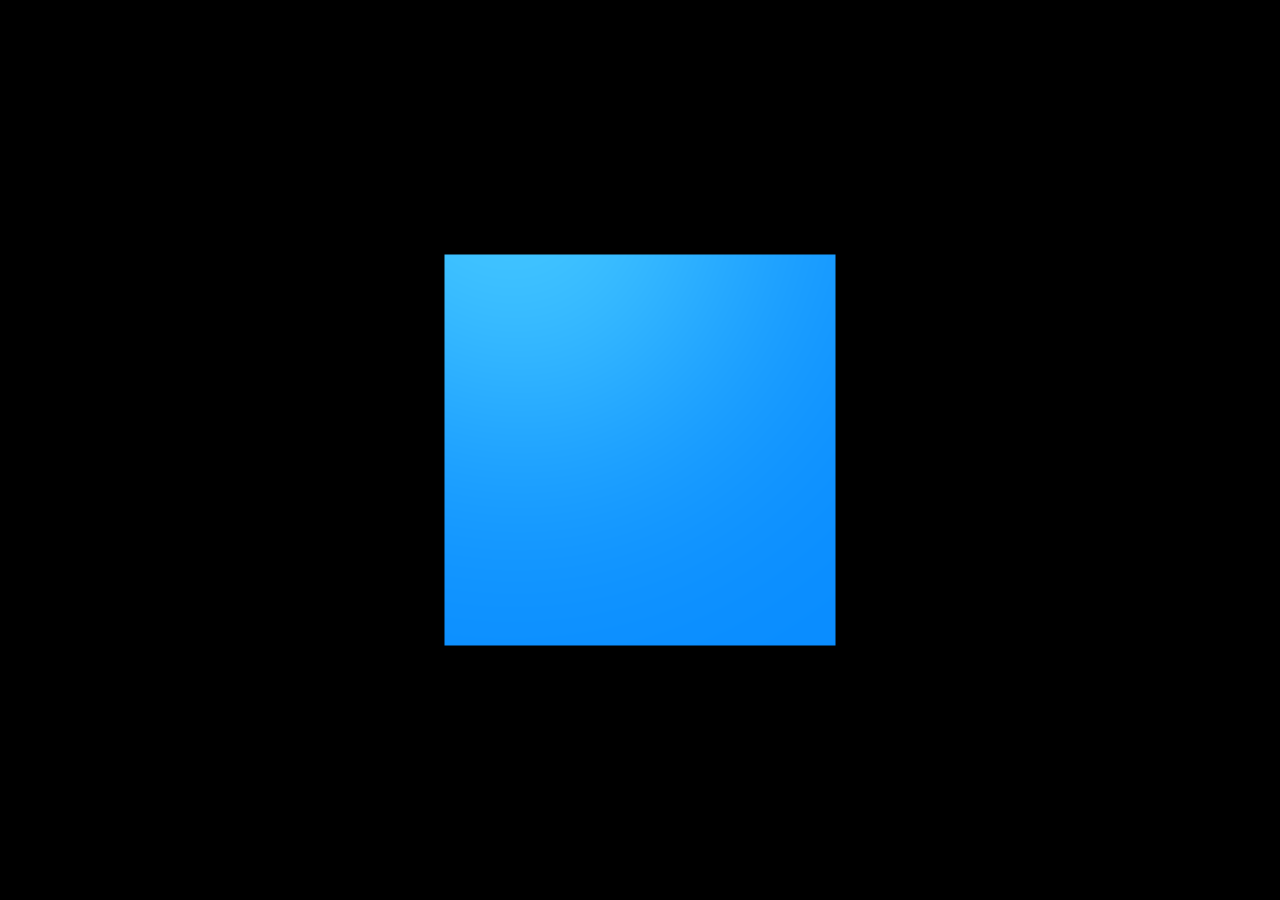
<file: basic/basic.html>
<!DOCTYPE html>
<html>
    <head>
        <meta value="viewport" content="width=device-width, inital-scale=1">
        <link rel="stylesheet" href="basic.css">
        <!-- three.js를 모듈타입으로 import하기 위해 type="module"-->
        <!-- defer 속성일 설정되어 있어 페이지가 모두 로딩된 이후에 자바스크립트가 실행 -->
        <script type="module" src="basic.js" defer></script>
    </head>
    <body>
        <!-- div 요소에서 three.js 라이브러리 API를 이용하여 canvas가 추가될 것이다. -->
        <div id="webgl-container"></div>
    </body>
</html>
</file>
<file: basic/basic.css>
/* 전체 페이지 요소에 적용 */
/* 외곽선 제거, 마진 없음 */
* {
    outline: none;
    margin: 0;
}
/* 바디 태그에서 스크롤바가 생길 경우 해당 스크롤바가 보이지 않도록 한다. */
body {
    overflow: hidden;
}
/* webgl-container 요소가 페이지에 꽉 차도록 스타일 구성 */
#webgl-container {
    position: absolute;
    top: 0;
    left: 0;
    width: 100%;
    height: 100%;
}
</file>
